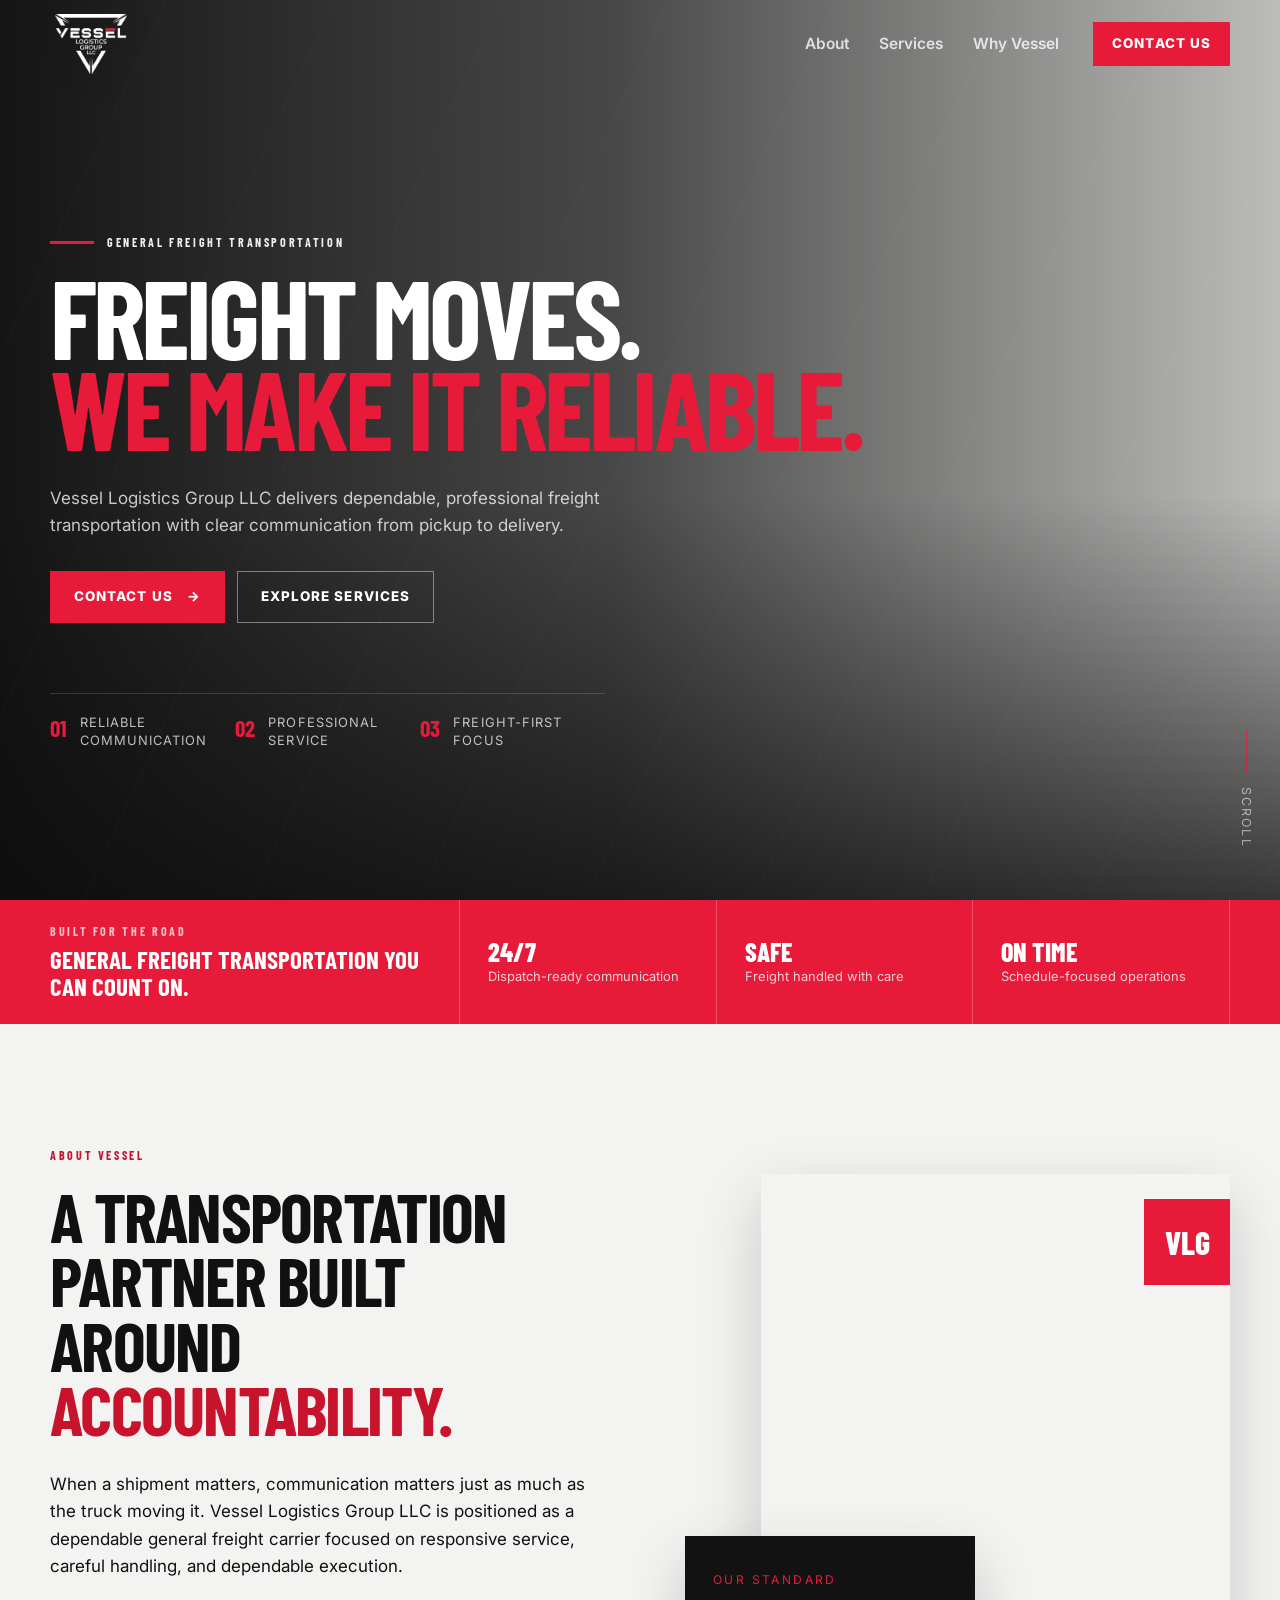
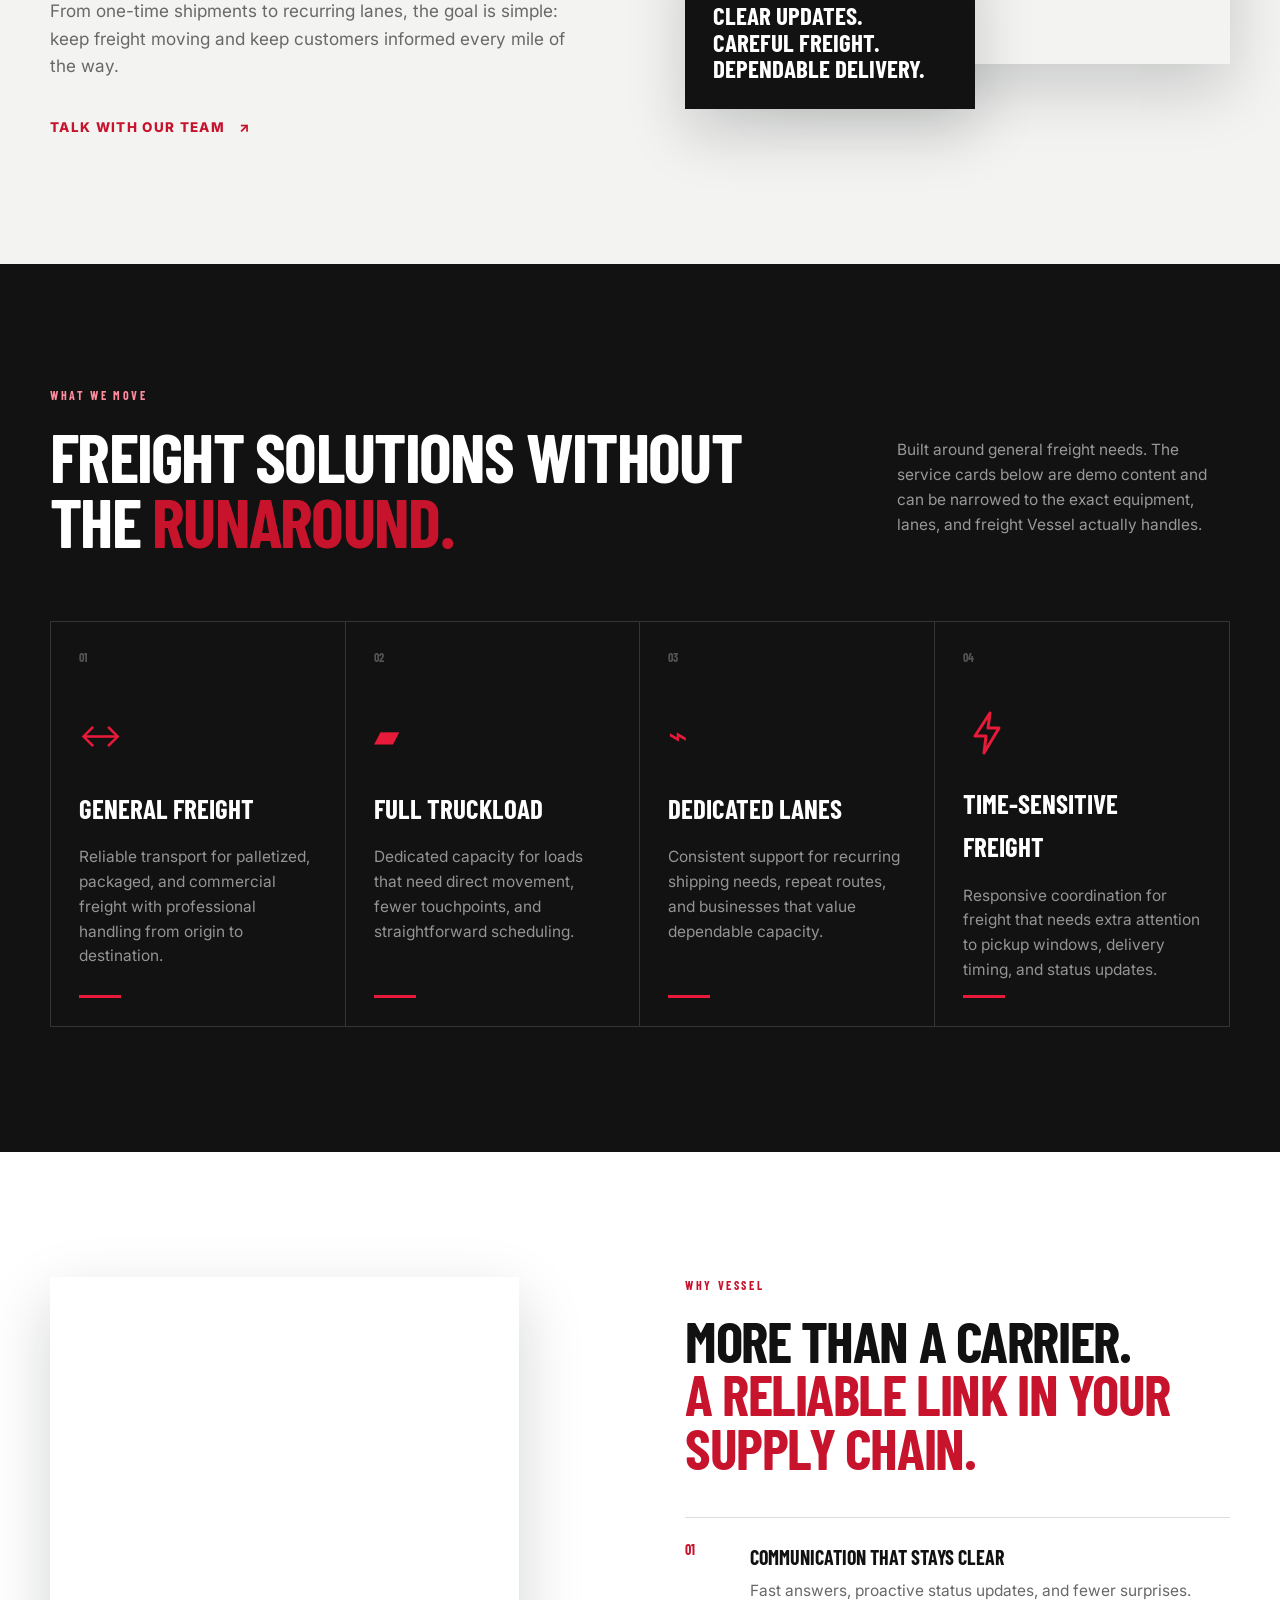
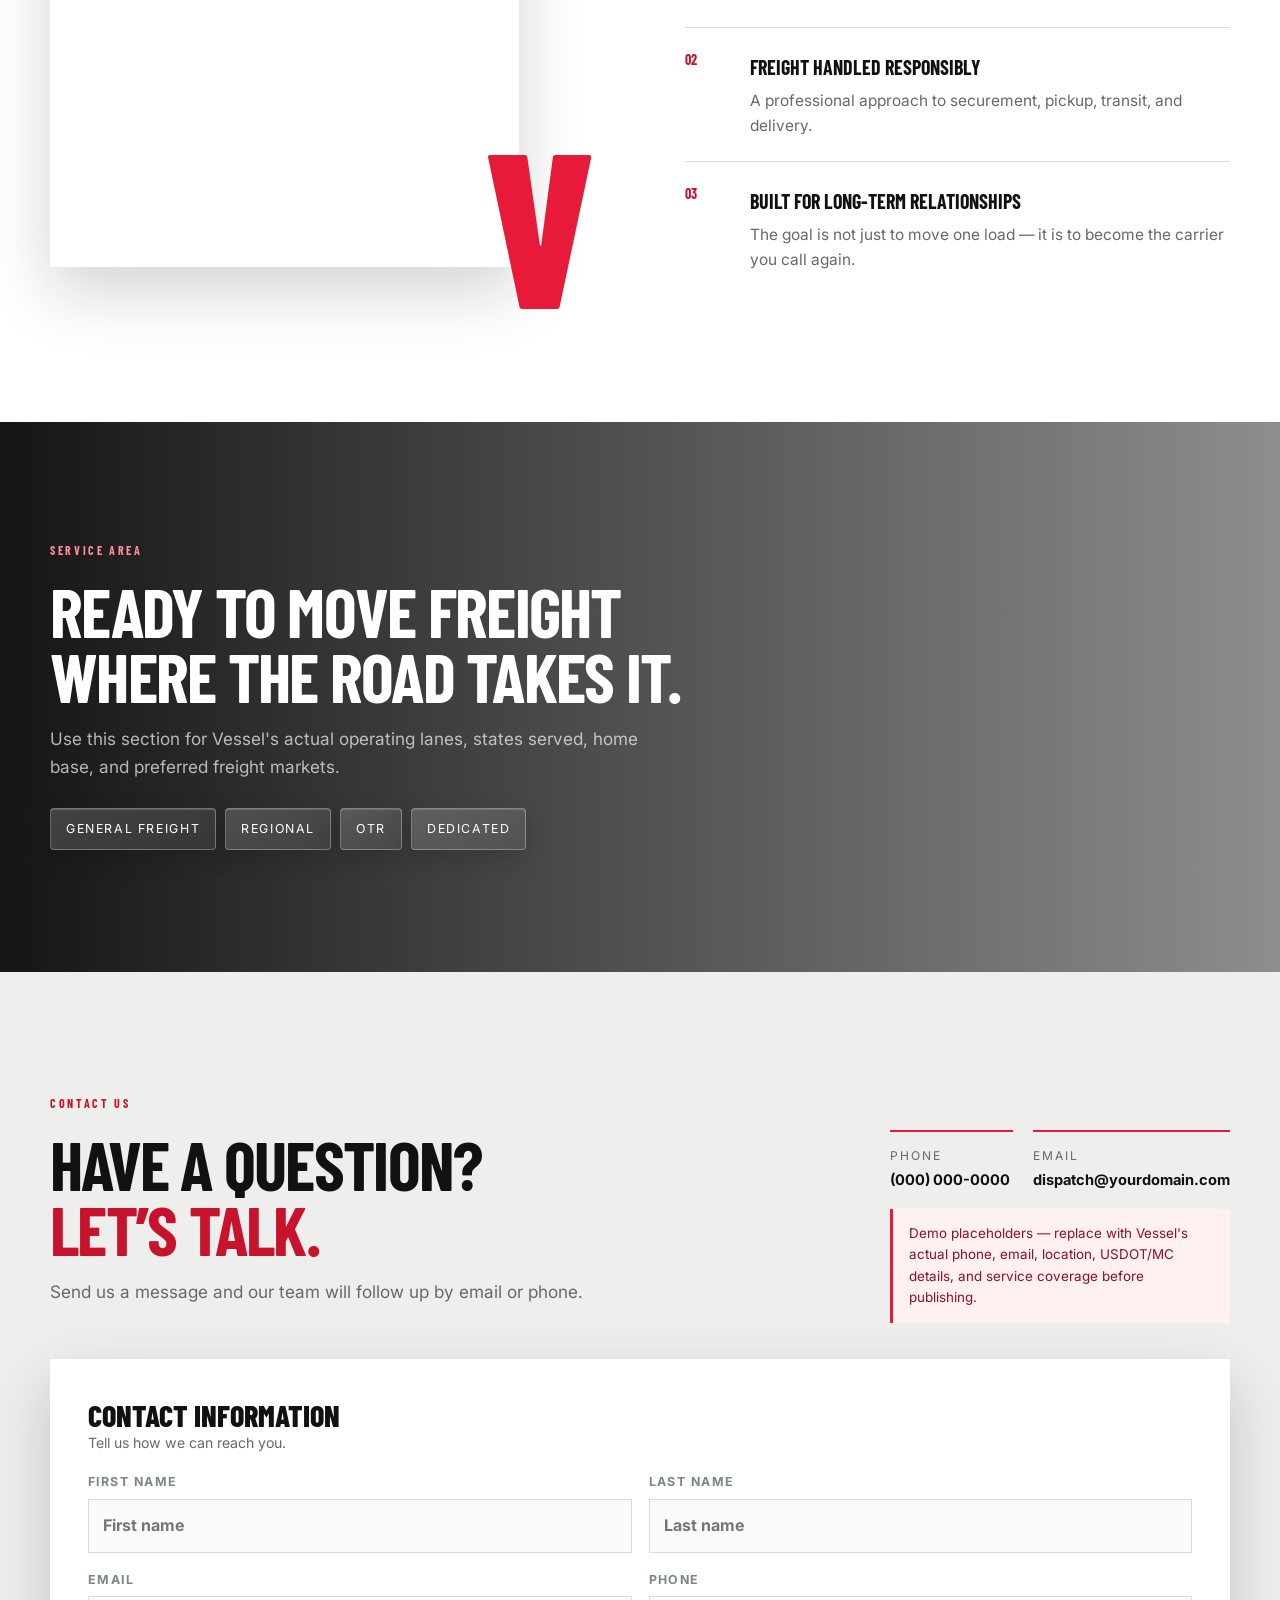
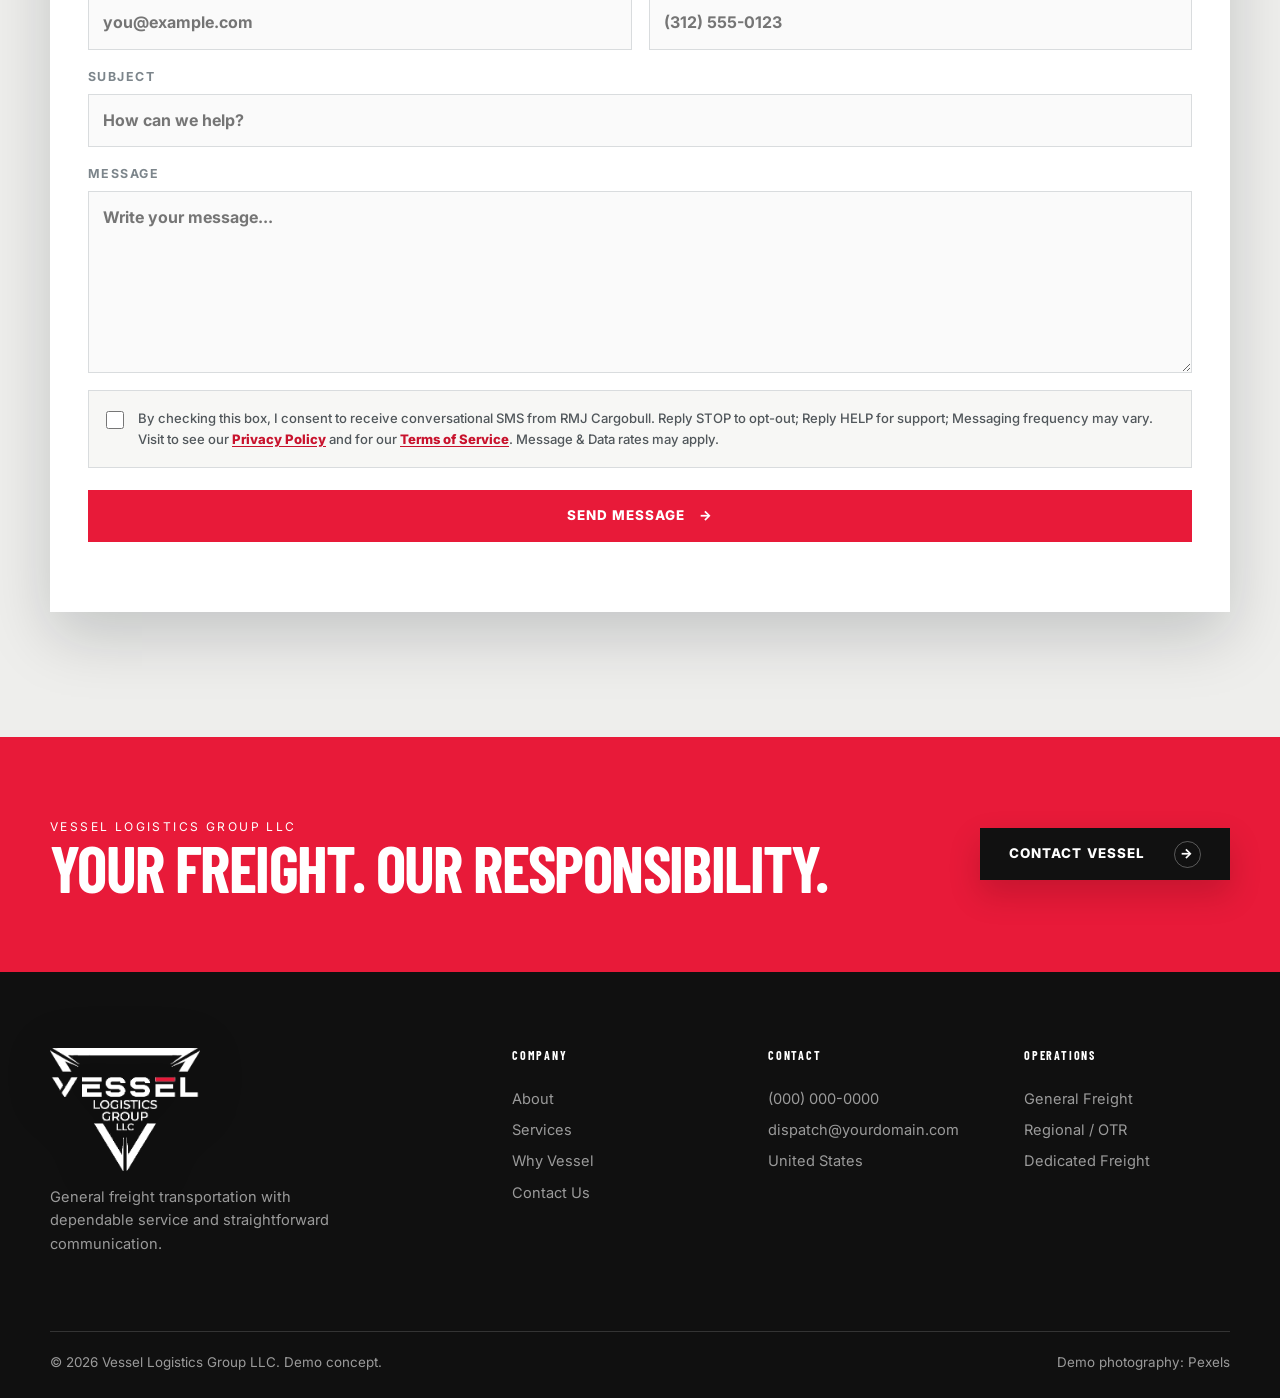
<file: index.html>
<!DOCTYPE html>
<html lang="en">
<head>
  <meta charset="UTF-8" />
  <meta name="viewport" content="width=device-width, initial-scale=1.0" />
  <meta name="description" content="Vessel Logistics Group LLC — dependable general freight transportation." />
  <title>Vessel Logistics Group LLC | General Freight</title>
  <link rel="preconnect" href="https://fonts.googleapis.com">
  <link rel="preconnect" href="https://fonts.gstatic.com" crossorigin>
  <link href="https://fonts.googleapis.com/css2?family=Barlow+Condensed:wght@500;600;700;800&family=Inter:wght@400;500;600;700&display=swap" rel="stylesheet">
  <link rel="stylesheet" href="styles.css" />
</head>
<body>
  <header class="site-header" id="top">
    <div class="nav-wrap container">
      <a class="brand" href="#top" aria-label="Vessel Logistics Group home">
        <img class="brand-logo" src="logo-vessel-light.png" alt="Vessel Logistics Group LLC">
      </a>
      <button class="menu-toggle" aria-label="Toggle navigation" aria-expanded="false">
        <span></span><span></span><span></span>
      </button>
      <nav class="nav-links" aria-label="Primary navigation">
        <a href="#about">About</a>
        <a href="#services">Services</a>
        <a href="#why-us">Why Vessel</a>
      </nav>
      <a class="btn btn-small nav-cta" href="#contact">Contact Us</a>
    </div>
  </header>

  <main>
    <section class="hero">
      <div class="hero-media" aria-hidden="true"></div>
      <div class="hero-overlay" aria-hidden="true"></div>
      <div class="hero-lines" aria-hidden="true"></div>
      <div class="container hero-content">
        <div class="eyebrow"><span></span> GENERAL FREIGHT TRANSPORTATION</div>
        <h1>Freight moves.<br><em>We make it reliable.</em></h1>
        <p>
          Vessel Logistics Group LLC delivers dependable, professional freight transportation with clear communication from pickup to delivery.
        </p>
        <div class="hero-actions">
          <a class="btn" href="#contact">Contact Us <span>→</span></a>
          <a class="btn btn-ghost" href="#services">Explore Services</a>
        </div>
        <div class="hero-meta">
          <div><strong>01</strong><span>Reliable<br>Communication</span></div>
          <div><strong>02</strong><span>Professional<br>Service</span></div>
          <div><strong>03</strong><span>Freight-First<br>Focus</span></div>
        </div>
      </div>
      <a class="scroll-cue" href="#about" aria-label="Scroll to about section"><span></span>SCROLL</a>
    </section>

    <section class="trust-strip">
      <div class="container trust-grid">
        <div class="trust-copy">
          <span class="mini-label">BUILT FOR THE ROAD</span>
          <strong>General freight transportation you can count on.</strong>
        </div>
        <div class="trust-item"><b>24/7</b><span>Dispatch-ready communication</span></div>
        <div class="trust-item"><b>SAFE</b><span>Freight handled with care</span></div>
        <div class="trust-item"><b>ON TIME</b><span>Schedule-focused operations</span></div>
      </div>
    </section>

    <section class="section about" id="about">
      <div class="container two-col">
        <div class="section-copy reveal">
          <div class="section-kicker">ABOUT VESSEL</div>
          <h2>A transportation partner built around <span>accountability.</span></h2>
          <p class="lead">
            When a shipment matters, communication matters just as much as the truck moving it. Vessel Logistics Group LLC is positioned as a dependable general freight carrier focused on responsive service, careful handling, and dependable execution.
          </p>
          <p>
            From one-time shipments to recurring lanes, the goal is simple: keep freight moving and keep customers informed every mile of the way.
          </p>
          <a class="text-link" href="#contact">Talk with our team <span>↗</span></a>
        </div>
        <div class="about-visual reveal">
          <div class="image-frame loading-dock"></div>
          <div class="visual-card">
            <span>OUR STANDARD</span>
            <strong>Clear updates.<br>Careful freight.<br>Dependable delivery.</strong>
          </div>
          <div class="corner-mark">VLG</div>
        </div>
      </div>
    </section>

    <section class="section services" id="services">
      <div class="container">
        <div class="section-head reveal">
          <div>
            <div class="section-kicker light">WHAT WE MOVE</div>
            <h2>Freight solutions without the <span>runaround.</span></h2>
          </div>
          <p>Built around general freight needs. The service cards below are demo content and can be narrowed to the exact equipment, lanes, and freight Vessel actually handles.</p>
        </div>

        <div class="services-grid">
          <article class="service-card reveal">
            <div class="service-no">01</div>
            <div class="service-icon">↔</div>
            <h3>General Freight</h3>
            <p>Reliable transport for palletized, packaged, and commercial freight with professional handling from origin to destination.</p>
            <span class="card-line"></span>
          </article>
          <article class="service-card reveal">
            <div class="service-no">02</div>
            <div class="service-icon">▰</div>
            <h3>Full Truckload</h3>
            <p>Dedicated capacity for loads that need direct movement, fewer touchpoints, and straightforward scheduling.</p>
            <span class="card-line"></span>
          </article>
          <article class="service-card reveal">
            <div class="service-no">03</div>
            <div class="service-icon">⌁</div>
            <h3>Dedicated Lanes</h3>
            <p>Consistent support for recurring shipping needs, repeat routes, and businesses that value dependable capacity.</p>
            <span class="card-line"></span>
          </article>
          <article class="service-card reveal">
            <div class="service-no">04</div>
            <div class="service-icon" aria-hidden="true">
              <svg viewBox="0 0 48 48" role="img">
                <path d="M27 4 12 27h11l-2 17 15-25H25l2-15Z" />
              </svg>
            </div>
            <h3>Time-Sensitive Freight</h3>
            <p>Responsive coordination for freight that needs extra attention to pickup windows, delivery timing, and status updates.</p>
            <span class="card-line"></span>
          </article>
        </div>
      </div>
    </section>

    <section class="section why-us" id="why-us">
      <div class="container why-grid">
        <div class="why-image reveal">
          <div class="road-photo"></div>
          <div class="big-number">V</div>
        </div>
        <div class="why-content reveal">
          <div class="section-kicker">WHY VESSEL</div>
          <h2>More than a carrier.<br><span>A reliable link in your supply chain.</span></h2>
          <div class="feature-list">
            <div class="feature">
              <div class="feature-num">01</div>
              <div><h3>Communication that stays clear</h3><p>Fast answers, proactive status updates, and fewer surprises.</p></div>
            </div>
            <div class="feature">
              <div class="feature-num">02</div>
              <div><h3>Freight handled responsibly</h3><p>A professional approach to securement, pickup, transit, and delivery.</p></div>
            </div>
            <div class="feature">
              <div class="feature-num">03</div>
              <div><h3>Built for long-term relationships</h3><p>The goal is not just to move one load — it is to become the carrier you call again.</p></div>
            </div>
          </div>
        </div>
      </div>
    </section>

    <section class="coverage">
      <div class="coverage-bg"></div>
      <div class="container coverage-content reveal">
        <div class="section-kicker light">SERVICE AREA</div>
        <h2>Ready to move freight<br>where the road takes it.</h2>
        <p>Use this section for Vessel's actual operating lanes, states served, home base, and preferred freight markets.</p>
        <div class="coverage-tags">
          <span>GENERAL FREIGHT</span><span>REGIONAL</span><span>OTR</span><span>DEDICATED</span>
        </div>
      </div>
    </section>

    <section class="section quote" id="contact">
      <div class="container quote-grid">
        <div class="quote-copy reveal">
          <div class="quote-heading">
            <div class="section-kicker">CONTACT US</div>
            <h2>Have a question?<br><span>Let’s talk.</span></h2>
            <p>Send us a message and our team will follow up by email or phone.</p>
          </div>
          <div class="quote-side">
            <div class="contact-mini">
              <div><small>PHONE</small><strong>(000) 000-0000</strong></div>
              <div><small>EMAIL</small><strong>dispatch@yourdomain.com</strong></div>
            </div>
            <div class="demo-note">Demo placeholders — replace with Vessel's actual phone, email, location, USDOT/MC details, and service coverage before publishing.</div>
          </div>
        </div>

        <form class="quote-form contact-form reveal" id="demo-form">
          <div class="form-heading form-heading-plain"><div><strong>Contact information</strong><small>Tell us how we can reach you.</small></div></div>
          <div class="field-row">
            <label>FIRST NAME<input type="text" name="first_name" placeholder="First name" maxlength="59" autocomplete="given-name" required></label>
            <label>LAST NAME<input type="text" name="last_name" placeholder="Last name" maxlength="59" autocomplete="family-name" required></label>
          </div>
          <div class="field-row">
            <label>EMAIL<input type="email" name="email" placeholder="you@example.com" maxlength="254" autocomplete="email" required></label>
            <label>PHONE<input type="tel" name="phone" placeholder="(312) 555-0123" maxlength="14" autocomplete="tel-national" inputmode="tel" required></label>
          </div>
          <label>SUBJECT<input type="text" name="subject" placeholder="How can we help?" maxlength="120" required></label>
          <label>MESSAGE<textarea name="message" rows="6" maxlength="4000" placeholder="Write your message..." required></textarea></label>
          <label class="consent-field">
            <input type="checkbox" name="sms_consent" value="yes" required>
            <span>By checking this box, I consent to receive conversational SMS from RMJ Cargobull. Reply STOP to opt-out; Reply HELP for support; Messaging frequency may vary. Visit to see our <a href="https://rmjcargobull.com/privacy-policy/" target="_blank" rel="noopener noreferrer">Privacy Policy</a> and for our <a href="https://rmjcargobull.com/privacy-policy/" target="_blank" rel="noopener noreferrer">Terms of Service</a>. Message &amp; Data rates may apply.</span>
          </label>
          <input type="text" name="fax_number" tabindex="-1" autocomplete="off" hidden aria-hidden="true">
          <button class="btn submit-btn" type="submit">Send Message <span>→</span></button>
          <p class="form-status" role="status"></p>
        </form>
      </div>
    </section>

    <section class="cta-band" id="contact-cta">
      <div class="container cta-inner">
        <div><span>VESSEL LOGISTICS GROUP LLC</span><h2>Your freight. Our responsibility.</h2></div>
        <a class="btn btn-white" href="#contact">Contact Vessel <span>→</span></a>
      </div>
    </section>
  </main>

  <footer class="footer">
    <div class="container footer-grid">
      <div class="footer-brand">
        <img class="footer-logo" src="logo-vessel-light.png" alt="Vessel Logistics Group LLC">
        <p>General freight transportation with dependable service and straightforward communication.</p>
      </div>
      <div>
        <h4>COMPANY</h4>
        <a href="#about">About</a><a href="#services">Services</a><a href="#why-us">Why Vessel</a><a href="#contact">Contact Us</a>
      </div>
      <div>
        <h4>CONTACT</h4>
        <span>(000) 000-0000</span><span>dispatch@yourdomain.com</span><span>United States</span>
      </div>
      <div>
        <h4>OPERATIONS</h4>
        <span>General Freight</span><span>Regional / OTR</span><span>Dedicated Freight</span>
      </div>
    </div>
    <div class="container footer-bottom">
      <span>© <span id="year"></span> Vessel Logistics Group LLC. Demo concept.</span>
      <span>Demo photography: Pexels</span>
    </div>
  </footer>

  <script src="script.js"></script>
</body>
</html>
</file>
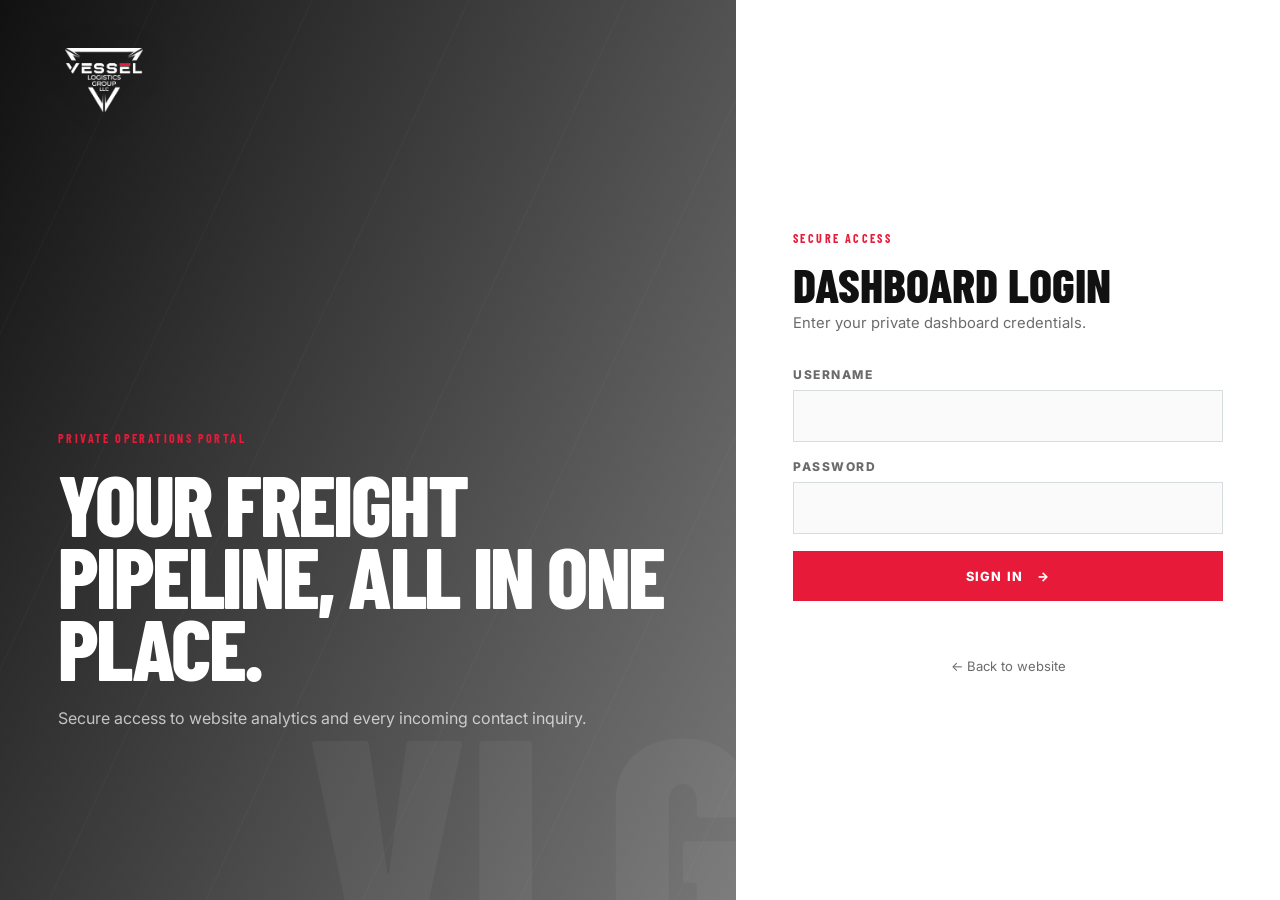
<file: dashboard.html>
<!DOCTYPE html>
<html lang="en">
<head>
  <meta charset="UTF-8">
  <meta name="viewport" content="width=device-width, initial-scale=1.0">
  <meta name="robots" content="noindex, nofollow">
  <meta name="description" content="Private Vessel Logistics analytics and contact inquiry dashboard.">
  <title>Vessel Logistics | Private Dashboard</title>
  <link rel="preconnect" href="https://fonts.googleapis.com">
  <link rel="preconnect" href="https://fonts.gstatic.com" crossorigin>
  <link href="https://fonts.googleapis.com/css2?family=Barlow+Condensed:wght@500;600;700;800&family=Inter:wght@400;500;600;700&display=swap" rel="stylesheet">
  <link rel="stylesheet" href="/dashboard.css">
</head>
<body id="top">
  <section class="login-shell" id="login-view">
    <div class="login-visual">
      <a class="brand" href="/" aria-label="Vessel Logistics home">
        <img class="brand-logo" src="logo-vessel-light.png" alt="Vessel Logistics Group LLC">
      </a>
      <div class="login-message">
        <span class="eyebrow">PRIVATE OPERATIONS PORTAL</span>
        <h1>Your freight pipeline, all in one place.</h1>
        <p>Secure access to website analytics and every incoming contact inquiry.</p>
      </div>
      <span class="watermark">VLG</span>
    </div>

    <div class="login-panel">
      <form class="login-card" id="login-form">
        <div class="mobile-brand">
          <img class="brand-logo" src="logo-vessel.png" alt="Vessel Logistics Group LLC">
        </div>
        <span class="section-label">SECURE ACCESS</span>
        <h2>Dashboard login</h2>
        <p>Enter your private dashboard credentials.</p>
        <label>USERNAME<input type="text" name="username" autocomplete="username" required></label>
        <label>PASSWORD<input type="password" name="password" autocomplete="current-password" required></label>
        <button class="primary-btn full" type="submit">Sign in <span>→</span></button>
        <p class="login-error" id="login-error" role="alert"></p>
        <a class="back-link" href="/">← Back to website</a>
      </form>
    </div>
  </section>

  <div class="app-shell" id="app-view" hidden>
    <header class="dash-header">
      <a class="brand" href="/">
        <img class="brand-logo" src="logo-vessel-light.png" alt="Vessel Logistics Group LLC">
      </a>
      <div class="header-actions">
        <span class="live-label"><i></i> LIVE DATA</span>
        <span class="user-email" id="user-email"></span>
        <button class="logout-btn" id="logout-btn" type="button">Log out</button>
      </div>
    </header>

    <main class="dashboard">
      <aside class="registration-alert" id="registration-alert" role="alert" hidden>
        <div><span>REGISTRATION EXPIRED</span><strong id="registration-alert-text"></strong></div>
        <button id="registration-alert-close" type="button" aria-label="Dismiss registration warning">×</button>
      </aside>
      <section class="intro">
        <div>
          <span class="section-label">VESSEL OPERATIONS</span>
          <h1>Dashboard</h1>
          <p>Website analytics and incoming contact inquiries.</p>
        </div>
        <div class="intro-actions">
          <button class="secondary-btn" id="fleet-btn" type="button">Manage fleet</button>
          <button class="primary-btn compact" id="refresh-btn" type="button">Refresh <span>↻</span></button>
        </div>
      </section>

      <section class="stats-grid" aria-label="Dashboard summary">
        <article class="stat-card accent">
          <span>VISITORS · 30 DAYS</span>
          <strong id="stat-visitors">0</strong>
          <small>Unique homepage visitors</small>
        </article>
        <article class="stat-card">
          <span>AVERAGE TIME</span>
          <strong id="stat-time">0s</strong>
          <small>Average homepage session</small>
        </article>
        <article class="stat-card">
          <span>CONTACT INQUIRIES</span>
          <strong id="stat-quotes">0</strong>
          <small>All submitted messages</small>
        </article>
        <article class="stat-card">
          <span>NEW REQUESTS</span>
          <strong id="stat-new">0</strong>
          <small>Waiting for contact</small>
        </article>
      </section>

      <section class="analytics-grid">
        <article class="panel chart-panel">
          <div class="panel-head">
            <div><span class="section-label">LAST 30 DAYS</span><h2>Homepage visitors</h2></div>
            <span id="visitors-total">0 unique</span>
          </div>
          <div class="chart" id="visitors-chart" aria-label="Unique homepage visitors over the last 30 days"></div>
        </article>
        <article class="panel chart-panel">
          <div class="panel-head">
            <div><span class="section-label">ENGAGEMENT</span><h2>Average time on page</h2></div>
            <span id="time-average">0 seconds</span>
          </div>
          <div class="chart" id="time-chart" aria-label="Average homepage session duration over the last 30 days"></div>
        </article>
      </section>

      <section class="panel requests-panel">
        <div class="requests-head">
          <div>
            <span class="section-label">CONTACT FORM</span>
            <h2>Submitted inquiries</h2>
            <p>Click any row to view the complete request.</p>
          </div>
          <label class="search-box">
            <span>⌕</span>
            <input id="search-input" type="search" placeholder="Search inquiries...">
          </label>
        </div>

        <div class="request-columns" aria-hidden="true">
          <span>NAME</span><span>SUBJECT</span><span>CONTACT</span><span></span>
        </div>
        <div class="request-list" id="request-list"></div>
        <div class="empty-state" id="empty-state" hidden>
          <strong>No contact inquiries found</strong>
          <span>New submissions will appear here automatically.</span>
        </div>
        <div class="requests-footer"><span id="request-count">0 inquiries</span><span>Newest first</span></div>
      </section>
    </main>
  </div>


  <div class="modal-backdrop" id="fleet-modal" hidden>
    <section class="quote-modal fleet-modal" role="dialog" aria-modal="true" aria-labelledby="fleet-modal-title">
      <header class="quote-modal-head">
        <div><span class="section-label">OPERATIONS</span><h2 id="fleet-modal-title">Fleet</h2><p>Add, update, disable, archive, or restore trucks.</p></div>
        <button class="modal-close" id="fleet-modal-close" type="button" aria-label="Close fleet">×</button>
      </header>
      <div class="fleet-layout">
        <form class="fleet-form" id="fleet-form">
          <div class="fleet-form-head"><div><span class="section-label" id="fleet-form-label">NEW TRUCK</span><h3 id="fleet-form-title">Add a truck</h3></div><button class="text-btn" id="fleet-form-reset" type="button">Clear</button></div>
          <input name="id" type="hidden">
          <div class="form-grid two">
            <label>TRUCK NAME<input name="name" required maxlength="120"></label>
            <label>TYPE<input name="truck_type" required maxlength="100" placeholder="e.g. 53 ft Dry Van"></label>
            <label>UNIT ID<input name="unit_number" required maxlength="40"></label>
            <label>PLATE NUMBER<input name="plate_number" required maxlength="20"></label>
            <label>REGISTRATION STATE<input name="registration_state" required maxlength="2" pattern="[A-Za-z]{2}" placeholder="IL"></label>
            <label>REGISTRATION EXPIRES<input name="registration_expires_on" type="date" required></label>
            <label>STATUS<select name="status" required><option value="available">Available</option><option value="assigned">Assigned</option><option value="maintenance">Maintenance</option><option value="inactive">Inactive</option><option value="archived">Archived</option></select></label>
            <label>MAX PAYLOAD (LB)<input name="max_payload_lb" type="number" min="1" step="0.01" required></label>
            <label>CARGO LENGTH (IN)<input name="cargo_length_in" type="number" min="1" step="0.01" required></label>
            <label>CARGO WIDTH (IN)<input name="cargo_width_in" type="number" min="1" step="0.01" required></label>
            <label>CARGO HEIGHT (IN)<input name="cargo_height_in" type="number" min="1" step="0.01" required></label>
            <label class="span-two">NOTES<textarea name="notes" rows="3" maxlength="2000"></textarea></label>
          </div>
          <button class="primary-btn full" id="fleet-save" type="submit">Save truck</button>
        </form>
        <div class="fleet-list-wrap">
          <div class="fleet-summary"><strong id="fleet-count">0 trucks</strong><span>Expired registrations are excluded from quote matching.</span></div>
          <div class="fleet-list" id="fleet-list"></div>
        </div>
      </div>
    </section>
  </div>

  <div class="toast" id="toast" role="status" aria-live="polite"></div>
  <script type="module" src="/dashboard.js"></script>
</body>
</html>
</file>
<file: styles.css>
:root {
  --ink: #111111;
  --navy: #121212;
  --paper: #f3f3f1;
  --white: #fff;
  --muted: #686868;
  --lime: #e81a39;
  --lime-hover: #c8132d;
  --lime-text: #c8132d;
  --line: rgba(255,255,255,.15);
  --shadow: 0 24px 60px rgba(5,15,22,.18);
}
* { box-sizing: border-box; }
html { scroll-behavior: smooth; }
body { margin: 0; color: var(--ink); background: var(--paper); font-family: Inter, Arial, sans-serif; line-height: 1.6; overflow-x: hidden; }
body.menu-open { overflow: hidden; }
a { color: inherit; text-decoration: none; }
img { max-width: 100%; display: block; }
button, input, textarea { font: inherit; }
.container { width: min(1180px, calc(100% - 48px)); margin-inline: auto; }
.site-header { position: fixed; inset: 0 0 auto; z-index: 50; border-bottom: 1px solid transparent; transition: .3s ease; }
.site-header.scrolled { background: rgba(17,17,17,.95); backdrop-filter: blur(14px); border-color: rgba(255,255,255,.12); }
.nav-wrap { min-height: 88px; display: flex; align-items: center; gap: 34px; }
.brand { min-height: 64px; display: flex; align-items: center; align-self: center; margin-right: auto; }
.brand-logo { width: 82px; height: 60px; object-fit: contain; object-position: center; filter: drop-shadow(0 5px 14px rgba(0,0,0,.22)); }
.nav-links { display: flex; gap: 30px; color: #fff; font-size: 13px; font-weight: 600; }
.nav-links a { opacity: .78; transition: .2s; }
.nav-links a:hover { opacity: 1; color: var(--lime); }
.btn { min-height: 52px; padding: 0 23px; display: inline-flex; align-items: center; justify-content: center; gap: 14px; border: 1px solid var(--lime); background: var(--lime); color: #fff; font-size: 12px; font-weight: 800; letter-spacing: .08em; text-transform: uppercase; cursor: pointer; transition: transform .2s, background .2s, color .2s; }
.btn:hover { transform: translateY(-2px); background: var(--lime-hover); }
.btn-small { min-height: 44px; padding-inline: 18px; }
.btn-ghost { background: transparent; border-color: rgba(255,255,255,.42); color: #fff; }
.btn-ghost:hover { background: #fff; color: var(--ink); }
.btn-white { background: #fff; border-color: #fff; color: var(--ink); }
.cta-band .btn-white { min-width: 250px; padding-inline: 28px; justify-content: space-between; color: #fff; background: #111; border-color: #111; box-shadow: 0 14px 32px rgba(62,0,10,.2); }
.cta-band .btn-white > span { width: 27px; height: 27px; display: grid; place-items: center; border: 1px solid rgba(255,255,255,.3); border-radius: 50%; transition: transform .2s ease; }
.cta-band .btn-white:hover { color: #111; background: #fff; border-color: #fff; box-shadow: 0 18px 38px rgba(62,0,10,.26); }
.cta-band .btn-white:hover > span { color: #fff; background: var(--lime); border-color: var(--lime); transform: translateX(3px); }
.menu-toggle { display: none; background: none; border: 0; padding: 8px; }
.menu-toggle span { display: block; width: 25px; height: 2px; background: #fff; margin: 5px; transition: .2s; }

.hero { min-height: 810px; height: 100vh; color: #fff; position: relative; display: flex; align-items: center; isolation: isolate; }
.hero-media, .hero-overlay, .hero-lines { position: absolute; inset: 0; }
.hero-media { z-index: -3; background: url("https://images.pexels.com/photos/93398/pexels-photo-93398.jpeg?auto=compress&cs=tinysrgb&w=2000") center 54%/cover no-repeat; }
.hero-overlay { z-index: -2; background: linear-gradient(90deg, rgba(12,12,12,.96) 0%, rgba(12,12,12,.74) 48%, rgba(12,12,12,.24) 100%), linear-gradient(0deg, rgba(12,12,12,.76), transparent 45%); }
.hero-lines { z-index: -1; opacity: .18; background: repeating-linear-gradient(115deg, transparent 0 150px, rgba(255,255,255,.13) 151px, transparent 152px); }
.hero-content { padding-top: 85px; }
.eyebrow, .section-kicker, .mini-label { font: 700 12px/1 "Barlow Condensed"; letter-spacing: .22em; }
.eyebrow { display: flex; align-items: center; gap: 13px; color: #efefef; }
.eyebrow span { width: 44px; height: 3px; background: var(--lime); }
.hero h1, h2, h3 { font-family: "Barlow Condensed", Arial, sans-serif; margin: 0; }
.hero h1 { max-width: 870px; margin-top: 22px; font-size: clamp(68px, 8.7vw, 126px); line-height: .82; text-transform: uppercase; letter-spacing: -.035em; }
.hero h1 em { color: var(--lime); font-style: normal; }
.hero-content > p { width: min(620px, 90%); margin: 32px 0; color: rgba(255,255,255,.76); font-size: 17px; }
.hero-actions { display: flex; gap: 12px; }
.hero-meta { margin-top: 70px; display: flex; gap: 0; width: fit-content; border-top: 1px solid var(--line); }
.hero-meta div { min-width: 185px; padding: 20px 28px 0 0; display: flex; gap: 13px; }
.hero-meta strong { color: var(--lime); font: 700 23px "Barlow Condensed"; }
.hero-meta span { font-size: 11px; line-height: 1.35; letter-spacing: .08em; text-transform: uppercase; color: rgba(255,255,255,.72); }
.scroll-cue { position: absolute; right: 34px; bottom: 42px; display: flex; align-items: center; gap: 13px; color: rgba(255,255,255,.55); font-size: 9px; letter-spacing: .18em; transform: rotate(90deg); transform-origin: right center; }
.scroll-cue span { width: 44px; height: 1px; background: var(--lime); }

.trust-strip { color: #fff; background: var(--lime); }
.trust-grid { min-height: 124px; display: grid; grid-template-columns: 1.6fr repeat(3, 1fr); align-items: stretch; }
.trust-grid > div { padding: 25px 28px; display: flex; flex-direction: column; justify-content: center; border-right: 1px solid rgba(255,255,255,.24); }
.trust-copy { padding-left: 0 !important; }
.trust-copy strong { font: 700 25px "Barlow Condensed"; max-width: 370px; line-height: 1.05; text-transform: uppercase; }
.mini-label { opacity: .72; margin-bottom: 9px; }
.trust-item b { font: 800 26px "Barlow Condensed"; }
.trust-item span { font-size: 11px; opacity: .78; }

.section { padding: 125px 0; }
.two-col, .why-grid { display: grid; grid-template-columns: 1fr 1fr; gap: 90px; align-items: center; }
.quote-grid { display: grid; grid-template-columns: 1fr; gap: 36px; align-items: start; }
.section-kicker { color: var(--lime-text); margin-bottom: 23px; }
.section-kicker.light { color: #ff8b9c; }
.section h2, .coverage h2, .cta-band h2 { font-size: clamp(45px, 5.4vw, 76px); line-height: .93; text-transform: uppercase; letter-spacing: -.025em; }
.section h2 span, .coverage h2 span { color: var(--lime-text); }
.section-copy p { color: var(--muted); max-width: 620px; }
.section-copy .lead { color: var(--ink); font-size: 17px; margin-top: 30px; }
.text-link { display: inline-flex; gap: 14px; color: var(--lime-text); margin-top: 20px; font-size: 12px; font-weight: 800; text-transform: uppercase; letter-spacing: .1em; }
.about-visual { position: relative; min-height: 540px; }
.image-frame, .road-photo { width: 86%; height: 490px; background-size: cover; background-position: center; box-shadow: var(--shadow); }
.loading-dock { margin-left: auto; background-image: url("https://images.pexels.com/photos/1267338/pexels-photo-1267338.jpeg?auto=compress&cs=tinysrgb&w=1400"); }
.visual-card { position: absolute; left: 0; bottom: 5px; width: 290px; padding: 28px; color: #fff; background: var(--navy); box-shadow: var(--shadow); }
.visual-card span { font-size: 10px; letter-spacing: .2em; color: var(--lime); }
.visual-card strong { display: block; margin-top: 11px; font: 700 25px/1.05 "Barlow Condensed"; text-transform: uppercase; }
.corner-mark { position: absolute; right: 0; top: 25px; width: 86px; height: 86px; display: grid; place-items: center; color: #fff; background: var(--lime); font: 800 32px "Barlow Condensed"; }

.services { color: #fff; background: var(--navy); }
.section-head { display: grid; grid-template-columns: 1.4fr .6fr; gap: 70px; align-items: end; }
.section-head > p { color: rgba(255,255,255,.57); font-size: 14px; }
.services-grid { display: grid; grid-template-columns: repeat(4, 1fr); margin-top: 68px; border: 1px solid var(--line); }
.service-card { min-height: 360px; padding: 28px; position: relative; border-right: 1px solid var(--line); transition: .3s; }
.service-card:last-child { border: 0; }
.service-card:hover { background: rgba(255,255,255,.055); transform: translateY(-5px); }
.service-no { color: rgba(255,255,255,.28); font: 700 12px "Barlow Condensed"; }
.service-icon { margin: 45px 0 25px; color: var(--lime); font-size: 33px; }
.service-icon svg { width: 48px; height: 48px; display: block; fill: none; stroke: currentColor; stroke-width: 3; stroke-linejoin: round; }
.service-card h3 { font-size: 27px; text-transform: uppercase; }
.service-card p { color: rgba(255,255,255,.55); font-size: 13px; }
.card-line { position: absolute; left: 28px; bottom: 28px; width: 42px; height: 3px; background: var(--lime); }

.why-us { background: #fff; }
.why-image { min-height: 620px; position: relative; }
.road-photo { width: 86%; height: 590px; background-image: url("https://images.pexels.com/photos/2199293/pexels-photo-2199293.jpeg?auto=compress&cs=tinysrgb&w=1400"); }
.big-number { position: absolute; right: 0; bottom: -12px; color: var(--lime); font: 800 220px/.8 "Barlow Condensed"; }
.why-content h2 { font-size: clamp(43px, 4.5vw, 66px); }
.feature-list { margin-top: 43px; }
.feature { display: grid; grid-template-columns: 45px 1fr; gap: 20px; padding: 23px 0; border-top: 1px solid #d9dde0; }
.feature-num { color: var(--lime-text); font: 700 14px "Barlow Condensed"; }
.feature h3 { font-size: 20px; text-transform: uppercase; }
.feature p { margin: 6px 0 0; color: var(--muted); font-size: 13px; }

.coverage { min-height: 550px; position: relative; display: flex; align-items: center; color: #fff; isolation: isolate; }
.coverage-bg { position: absolute; inset: 0; z-index: -1; background: linear-gradient(90deg, rgba(12,12,12,.96), rgba(12,12,12,.44)), url("https://images.pexels.com/photos/119811/pexels-photo-119811.jpeg?auto=compress&cs=tinysrgb&w=2000") center/cover; }
.coverage-content p { max-width: 600px; color: rgba(255,255,255,.68); }
.coverage-tags { display: flex; flex-wrap: wrap; gap: 9px; margin-top: 28px; }
.coverage-tags span {
  padding: 10px 15px;
  border: 1px solid rgba(255,255,255,.28);
  border-radius: 4px;
  background: linear-gradient(135deg, rgba(255,255,255,.18), rgba(255,255,255,.07));
  box-shadow: inset 0 1px 0 rgba(255,255,255,.18), 0 8px 24px rgba(0,0,0,.16);
  -webkit-backdrop-filter: blur(12px) saturate(140%);
  backdrop-filter: blur(12px) saturate(140%);
  font-size: 10px;
  letter-spacing: .13em;
}

.quote { background: #eeeeec; }
.quote-copy { display: grid; grid-template-columns: minmax(0,1.4fr) minmax(300px,.6fr); gap: 48px; align-items: end; }
.quote-heading > p { max-width: 700px; color: var(--muted); }
.quote-side { display: grid; gap: 16px; }
.contact-mini { display: grid; grid-template-columns: 1fr 1fr; gap: 20px; }
.contact-mini div { display: grid; gap: 4px; padding-top: 14px; border-top: 2px solid var(--lime); }
.contact-mini small { font-size: 9px; letter-spacing: .16em; color: var(--muted); }
.contact-mini strong { font-size: 13px; }
.demo-note { margin-top: 0; padding: 14px 16px; color: #8f1023; background: #fff0f2; border-left: 3px solid var(--lime); font-size: 11px; }
.quote-form { padding: 38px; background: #fff; box-shadow: var(--shadow); }
.field-row { display: grid; grid-template-columns: 1fr 1fr; gap: 17px; }
.quote-form label { display: grid; gap: 7px; margin-bottom: 17px; color: #7c858b; font-size: 9px; font-weight: 700; letter-spacing: .12em; }
.quote-form .hp-field { position: absolute; left: -10000px; width: 1px; height: 1px; overflow: hidden; }
.quote-form input, .quote-form textarea, .quote-form select { width: 100%; border: 1px solid #d9dcde; border-radius: 0; padding: 13px 14px; color: var(--ink); background: #fafafa; outline: 0; resize: vertical; font: inherit; }
.quote-form input:focus, .quote-form textarea:focus, .quote-form select:focus { border-color: var(--lime); box-shadow: 0 0 0 3px rgba(232,26,57,.14); }
.quote-form input[readonly] { color: #8f1023; background: #fff0f2; font-weight: 800; }
.form-heading { margin: 3px 0 18px; padding-top: 7px; display: flex; align-items: center; gap: 12px; border-top: 1px solid var(--line); }
.form-heading:first-child { padding-top: 0; border-top: 0; }
.form-heading > span { width: 34px; height: 34px; display: grid; place-items: center; flex: 0 0 auto; color: #fff; background: var(--lime); font-weight: 900; }
.form-heading-plain { display: block; }
.form-heading div { display: grid; gap: 2px; }
.form-heading strong { font: 800 clamp(1.25rem,1vw + 1rem,1.75rem)/1 "Barlow Condensed"; text-transform: uppercase; }
.form-heading small { color: var(--muted); font-size: .82rem; }
.package-groups { display: grid; gap: 14px; }
.package-group { min-width: 0; margin: 0; padding: 17px; border: 1px solid #d9dcde; background: #fbfbf9; }
.package-group legend { width: 100%; padding: 0 0 9px; display: flex; align-items: center; justify-content: space-between; color: var(--ink); font-size: .75rem; font-weight: 900; letter-spacing: .1em; }
.remove-package-group, .add-package-btn { border: 0; cursor: pointer; font: inherit; font-weight: 800; text-transform: uppercase; }
.remove-package-group { color: #a33; background: transparent; font-size: .72rem; }
.remove-package-group:disabled { visibility: hidden; }
.add-package-btn { width: 100%; min-height: 44px; margin: 12px 0 18px; color: #8f1023; background: #fff0f2; font-size: .78rem; letter-spacing: .08em; }
.add-package-btn:hover { background: #ffdce2; }
.package-measurements { display: grid; grid-template-columns: repeat(4,1fr); gap: 12px; }
.shipment-totals { margin-bottom: 20px; padding: 17px; background: #fff0f2; border-left: 3px solid var(--lime); }
.submit-btn { width: 100%; border: 0; }
.consent-field { margin: 4px 0 22px !important; padding: 17px; display: grid !important; grid-template-columns: 20px 1fr; align-items: start; gap: 12px !important; color: #51575b !important; background: #f7f7f5; border: 1px solid #d9dcde; font-size: .76rem !important; font-weight: 500 !important; letter-spacing: 0 !important; line-height: 1.6; }
.consent-field input { width: 18px; height: 18px; margin: 3px 0 0; padding: 0; accent-color: var(--lime); }
.consent-field a { color: var(--lime-text); font-weight: 800; text-decoration: underline; text-underline-offset: 2px; }
.consent-field a:hover { color: var(--lime-hover); }
.form-status { min-height: 20px; margin: 12px 0 0; text-align: center; color: #14703b; font-size: 12px; }

.cta-band { color: #fff; background: var(--lime); }
.cta-inner { min-height: 235px; display: flex; align-items: center; justify-content: space-between; gap: 40px; }
.cta-inner > div > span { font-size: 10px; letter-spacing: .2em; }
.cta-band h2 { font-size: clamp(43px, 5vw, 70px); }

.footer { padding: 76px 0 25px; color: rgba(255,255,255,.58); background: #101010; }
.footer-grid { display: grid; grid-template-columns: 2fr repeat(3, 1fr); gap: 50px; }
.footer-logo { width: 150px; object-fit: contain; filter: drop-shadow(0 10px 24px rgba(0,0,0,.32)); }
.footer-brand p { max-width: 310px; font-size: 12px; }
.footer h4 { margin: 0 0 18px; color: #fff; font: 700 12px "Barlow Condensed"; letter-spacing: .15em; }
.footer-grid > div:not(:first-child) { display: flex; flex-direction: column; gap: 8px; font-size: 12px; }
.footer-grid a:hover { color: var(--lime); }
.footer-bottom { display: flex; justify-content: space-between; margin-top: 60px; padding-top: 20px; border-top: 1px solid var(--line); font-size: 10px; }
.reveal { opacity: 0; transform: translateY(24px); transition: opacity .7s ease, transform .7s ease; }
.reveal.visible { opacity: 1; transform: none; }

@media (max-width: 980px) {
  .nav-cta { display: none; }
  .services-grid { grid-template-columns: 1fr 1fr; }
  .service-card:nth-child(2) { border-right: 0; }
  .service-card:nth-child(-n+2) { border-bottom: 1px solid var(--line); }
  .two-col, .why-grid, .quote-grid { gap: 50px; }
  .trust-grid { grid-template-columns: 1.4fr repeat(3, 1fr); }
}
@media (max-width: 760px) {
  .container { width: min(100% - 30px, 1180px); }
  .nav-wrap { min-height: 76px; }
  .brand { min-height: 76px; }
  .brand-logo { width: 70px; height: 54px; }
  .menu-toggle { display: block; z-index: 2; }
  .nav-links { position: fixed; inset: 0; padding: 120px 32px; display: flex; flex-direction: column; gap: 24px; background: rgba(7,20,28,.98); transform: translateX(100%); transition: .3s; font-size: 25px; }
  .nav-links.open { transform: none; }
  .menu-toggle.active span:nth-child(1) { transform: translateY(7px) rotate(45deg); }
  .menu-toggle.active span:nth-child(2) { opacity: 0; }
  .menu-toggle.active span:nth-child(3) { transform: translateY(-7px) rotate(-45deg); }
  .hero { min-height: 720px; height: auto; }
  .hero h1 { font-size: clamp(57px, 18vw, 85px); }
  .hero-content { padding: 130px 0 65px; display: flex; align-items: center; flex-direction: column; text-align: center; }
  .hero-content > p { margin-inline: auto; }
  .eyebrow { justify-content: center; }
  .hero-actions { align-items: stretch; flex-direction: column; width: min(100%, 390px); margin-inline: auto; }
  .hero-meta { width: 100%; margin-top: 48px; }
  .hero-meta div { min-width: 0; flex: 1; padding-right: 10px; justify-content: center; text-align: left; }
  .scroll-cue { display: none; }
  .trust-grid { grid-template-columns: 1fr 1fr; }
  .trust-copy { grid-column: 1 / -1; }
  .trust-grid > div { padding: 20px 14px; }
  .section { padding: 85px 0; }
  .services.section { padding: 58px 0; }
  .services .section-head { gap: 24px; text-align: center; }
  .services-grid { margin-top: 38px; }
  .two-col, .why-grid, .quote-grid, .section-head { grid-template-columns: 1fr; gap: 48px; }
  .quote-copy { grid-template-columns: 1fr; gap: 24px; }
  .about-visual { min-height: 490px; }
  .image-frame { height: 450px; }
  .why-image { min-height: 370px; }
  .why-image .road-photo { width: 84%; height: 350px; }
  .services-grid { grid-template-columns: 1fr; }
  .service-card { min-height: 250px; padding: 23px; border-right: 0; border-bottom: 1px solid var(--line) !important; }
  .service-icon { margin: 27px 0 18px; }
  .service-card:last-child { border-bottom: 0 !important; }
  .big-number { font-size: 150px; }
  .coverage { min-height: 600px; }
  .field-row { grid-template-columns: 1fr; gap: 0; }
  .package-measurements { grid-template-columns: 1fr 1fr; }
  .quote-form { padding: 25px; }
  .cta-inner { padding-block: 45px; align-items: flex-start; flex-direction: column; }
  .footer-grid { grid-template-columns: 1fr 1fr; }
  .footer-logo { width: 125px; }
}

html { font-size: clamp(15px, .25vw + 14px, 18px); }
body { font-size: 1rem; }
.nav-links { font-size: .9rem; }
.btn, .text-link { font-size: .78rem; }
.hero-meta span, .trust-item span { font-size: .75rem; }
.section-head > p, .service-card p, .feature p { font-size: .9rem; }
.visual-card span, .contact-mini small, .cta-inner > div > span { font-size: .7rem; }
.coverage-tags span, .scroll-cue { font-size: .72rem; }
.contact-mini strong, .footer-brand p, .footer-grid > div:not(:first-child) { font-size: .85rem; }
.demo-note, .form-status, .footer-bottom { font-size: .78rem; }
.quote-form label { font-size: .72rem; }
.quote-form input, .quote-form textarea, .quote-form select { font-size: max(16px,.92rem); }

@media (max-width: 480px) {
  .package-measurements { grid-template-columns: 1fr; }
}
@media (max-width: 480px) {
  .hero-meta { display: grid; grid-template-columns: repeat(3, 1fr); }
  .hero-meta div { display: grid; gap: 2px; }
  .hero-meta span { font-size: .7rem; }
  .trust-grid, .contact-mini, .footer-grid { grid-template-columns: 1fr; }
  .footer-bottom { flex-direction: column; gap: 8px; }
}
@media (prefers-reduced-motion: reduce) {
  html { scroll-behavior: auto; }
  *, *::before, *::after { animation-duration: .01ms !important; transition-duration: .01ms !important; }
  .reveal { opacity: 1; transform: none; }
}
</file>
<file: dashboard.css>
:root {
  --ink: #111111;
  --navy: #121212;
  --navy-2: #232323;
  --paper: #f3f3f1;
  --surface: #fff;
  --muted: #6b6b6b;
  --line: #dfe2e3;
  --orange: #e81a39;
  --orange-dark: #c8132d;
  --status-new: #7aaee8;
  --status-contacted: #e3b64b;
  --status-quoted: #4fab72;
  --status-confirmed: #6d73d7;
  --status-closed: #d95b5b;
  --shadow: 0 20px 50px rgba(5,17,25,.12);
}
* { box-sizing: border-box; }
html { min-height: 100%; }
body { min-height: 100vh; margin: 0; color: var(--ink); background: var(--paper); font-family: Inter, Arial, sans-serif; }
button, input, select, textarea { font: inherit; }
a { color: inherit; text-decoration: none; }
[hidden] { display: none !important; }

.brand { display: flex; align-items: center; color: #fff; }
.brand-logo { width: 92px; height: 64px; object-fit: contain; filter: drop-shadow(0 5px 14px rgba(0,0,0,.22)); }
.section-label { color: var(--orange); font: 700 11px/1 "Barlow Condensed"; letter-spacing: .2em; }
.primary-btn { min-height: 50px; padding: 0 21px; display: inline-flex; align-items: center; justify-content: center; gap: 14px; color: #fff; background: var(--orange); border: 0; cursor: pointer; font-size: 11px; font-weight: 800; letter-spacing: .09em; text-transform: uppercase; transition: .2s; }
.primary-btn:hover { background: var(--orange-dark); transform: translateY(-1px); }
.primary-btn:disabled { opacity: .55; cursor: wait; transform: none; }
.primary-btn.compact { min-height: 43px; }
.primary-btn.full { width: 100%; }
.login-shell { min-height: 100vh; display: grid; grid-template-columns: 1.15fr .85fr; background: #fff; }
.login-visual { min-height: 100vh; padding: 48px 58px; position: relative; display: flex; flex-direction: column; overflow: hidden; color: #fff; background: linear-gradient(115deg,rgba(12,12,12,.98),rgba(12,12,12,.56)),url("https://images.pexels.com/photos/93398/pexels-photo-93398.jpeg?auto=compress&cs=tinysrgb&w=1800") center/cover; }
.login-visual::after { content: ""; position: absolute; inset: 0; opacity: .14; background: repeating-linear-gradient(115deg,transparent 0 140px,rgba(255,255,255,.2) 141px,transparent 142px); }
.login-visual > * { position: relative; z-index: 1; }
.login-message { max-width: 720px; margin-block: auto 12vh; }
.login-message h1 { max-width: 720px; margin: 20px 0 25px; font: 800 clamp(58px,6.7vw,104px)/.84 "Barlow Condensed"; letter-spacing: -.03em; text-transform: uppercase; }
.login-message p { max-width: 560px; color: rgba(255,255,255,.7); font-size: 16px; }
.eyebrow { color: var(--orange); font: 700 12px "Barlow Condensed"; letter-spacing: .2em; }
.watermark { position: absolute; right: -22px; bottom: -65px; color: rgba(255,255,255,.045); font: 800 320px/.8 "Barlow Condensed"; }
.login-panel { display: grid; place-items: center; padding: 42px; }
.login-card { width: min(430px,100%); }
.login-card h2 { margin: 15px 0 7px; font: 800 48px/.95 "Barlow Condensed"; text-transform: uppercase; }
.login-card > p:not(.login-error) { margin: 0 0 35px; color: var(--muted); font-size: 13px; }
.login-card label { display: grid; gap: 8px; margin-bottom: 17px; color: var(--muted); font-size: 9px; font-weight: 800; letter-spacing: .13em; }
.login-card input { width: 100%; min-height: 52px; padding: 0 15px; border: 1px solid #d7dcde; outline: 0; background: #fafafa; }
.login-card input:focus { border-color: var(--orange); box-shadow: 0 0 0 3px rgba(232,26,57,.11); }
.login-error { min-height: 20px; margin: 12px 0; color: #b92626; font-size: 12px; text-align: center; }
.back-link { display: block; margin-top: 25px; color: var(--muted); font-size: 11px; text-align: center; }
.back-link:hover { color: var(--orange); }
.mobile-brand { display: none; }

.dash-header { min-height: 76px; padding: 0 max(24px,calc((100vw - 1440px)/2)); display: flex; align-items: center; color: #fff; background: var(--navy); border-bottom: 1px solid rgba(255,255,255,.1); }
.dash-header .brand { margin-right: auto; }
.header-actions { display: flex; align-items: center; gap: 18px; }
.live-label { color: rgba(255,255,255,.55); font-size: 9px; font-weight: 700; letter-spacing: .14em; }
.live-label i { width: 7px; height: 7px; margin-right: 6px; display: inline-block; border-radius: 50%; background: #42d786; box-shadow: 0 0 0 4px rgba(66,215,134,.1); }
.user-email { color: rgba(255,255,255,.7); font-size: 10px; }
.logout-btn { padding: 9px; color: rgba(255,255,255,.7); background: transparent; border: 0; cursor: pointer; font-size: 10px; font-weight: 800; text-transform: uppercase; }
.logout-btn:hover { color: #fff; }
.dashboard { width: min(1440px,calc(100% - 48px)); margin: 0 auto; padding: 52px 0 70px; }
.intro { display: flex; align-items: end; justify-content: space-between; gap: 30px; }
.intro h1 { margin: 12px 0 5px; font: 800 clamp(48px,5vw,72px)/.9 "Barlow Condensed"; letter-spacing: -.02em; text-transform: uppercase; }
.intro p { margin: 0; color: var(--muted); font-size: 13px; }
.stats-grid { display: grid; grid-template-columns: 1.15fr repeat(3,1fr); gap: 12px; margin: 36px 0 18px; }
.stat-card { min-height: 145px; padding: 22px; display: flex; flex-direction: column; background: var(--surface); border: 1px solid #e2e4e4; box-shadow: 0 8px 28px rgba(5,17,25,.04); }
.stat-card > span { color: var(--muted); font: 700 10px "Barlow Condensed"; letter-spacing: .14em; }
.stat-card strong { margin: auto 0 0; font: 800 45px/.9 "Barlow Condensed"; }
.stat-card small { margin-top: 7px; color: #949ba0; font-size: 10px; }
.stat-card.accent { color: #fff; background: var(--orange); border-color: var(--orange); }
.stat-card.accent > span,.stat-card.accent small { color: rgba(255,255,255,.76); }
.analytics-grid { display: grid; grid-template-columns: 1fr 1fr; gap: 18px; margin-bottom: 18px; }
.panel { background: var(--surface); border: 1px solid #e0e3e4; box-shadow: 0 10px 32px rgba(5,17,25,.045); }
.chart-panel { min-height: 365px; padding: 27px; }
.panel-head { display: flex; justify-content: space-between; gap: 20px; }
.panel-head h2,.requests-head h2 { margin: 9px 0 0; font: 800 28px/1 "Barlow Condensed"; text-transform: uppercase; }
.panel-head > span { color: var(--muted); font-size: 10px; }
.chart { height: 250px; margin-top: 25px; display: grid; grid-template-columns: repeat(30,1fr); gap: 4px; align-items: end; border-bottom: 1px solid var(--line); }
.chart-column { height: 100%; display: flex; flex-direction: column; align-items: center; justify-content: flex-end; gap: 6px; }
.chart-value { min-height: 13px; color: var(--muted); font-size: 8px; }
.chart-bar { width: min(15px,80%); min-height: 2px; background: var(--orange); transition: height .3s; }
.chart-label { padding-top: 2px; color: #9ca3a7; font-size: 7px; white-space: nowrap; }
.requests-panel { overflow: hidden; }
.requests-head { padding: 26px; display: flex; align-items: end; justify-content: space-between; gap: 25px; }
.requests-head p { margin: 8px 0 0; color: var(--muted); font-size: 11px; }
.search-box { min-width: 300px; min-height: 42px; padding: 0 13px; display: flex; align-items: center; gap: 9px; color: var(--muted); border: 1px solid #d7dbdd; background: #fafafa; }
.search-box input { width: 100%; border: 0; outline: 0; background: transparent; font-size: 11px; }
.request-columns,.request-summary { display: grid; grid-template-columns: 1fr 1fr 1.25fr 32px; gap: 16px; align-items: center; }
.request-columns { padding: 12px 24px; color: #8a9297; background: #f7f7f5; border-top: 1px solid var(--line); font-size: 9px; letter-spacing: .12em; }
.request-item { --status-color: var(--line); border-top: 1px solid #e8eaeb; border-left: 4px solid var(--status-color); }
.request-item.status-new { --status-color: var(--status-new); }
.request-item.status-contacted { --status-color: var(--status-contacted); }
.request-item.status-quoted { --status-color: var(--status-quoted); }
.request-item.status-confirmed { --status-color: var(--status-confirmed); }
.request-item.status-closed { --status-color: var(--status-closed); }
.request-item.status-new { background: #f4f9ff; }
.request-item.status-contacted { background: #fffaf0; }
.request-item.status-quoted { background: #f3fbf5; }
.request-item.status-confirmed { background: #f5f5ff; }
.request-item.status-closed { background: #fff4f4; }
.request-item:first-child { border-top: 0; }
.request-item[open] { box-shadow: inset 0 0 0 999px rgba(255,255,255,.5); }
.request-summary { padding: 18px 24px; cursor: pointer; list-style: none; }
.request-summary::-webkit-details-marker { display: none; }
.request-summary:hover { background: #fff3f5; }
.request-summary strong { font-size: 12px; }
.request-summary span { color: var(--muted); font-size: 11px; }
.request-summary .chevron { color: var(--orange); font-size: 20px; text-align: right; transition: transform .2s; }
.request-item[open] .chevron { transform: rotate(45deg); }
.request-details { padding: 0 24px 25px; }
.info-grid { padding: 22px; display: grid; grid-template-columns: repeat(4,1fr); gap: 20px; background: #f2f0eb; border-left: 3px solid var(--orange); }
.info-item span,.message-block > span { color: var(--muted); font-size: 8px; font-weight: 800; letter-spacing: .13em; }
.info-item strong { display: block; margin-top: 6px; font-size: 11px; overflow-wrap: anywhere; }
.message-grid { display: grid; grid-template-columns: 1fr 1fr; gap: 12px; margin-top: 12px; }
.message-block { padding: 18px; background: #fff; border: 1px solid #e3e5e5; }
.message-block p { margin: 8px 0 0; color: #4f5a61; font-size: 11px; line-height: 1.6; white-space: pre-wrap; }
.item-actions { margin-top: 14px; display: flex; align-items: center; justify-content: space-between; gap: 15px; }
.item-action-buttons { display: flex; align-items: center; gap: 9px; }
.status-control { display: flex; align-items: center; gap: 9px; color: var(--muted); font-size: 9px; font-weight: 800; letter-spacing: .1em; }
.status-control select { min-height: 39px; padding: 0 30px 0 11px; border: 1px solid #d5dadd; background: #fff; font-size: 10px; text-transform: uppercase; }
.contact-btn { min-height: 42px; padding: 0 18px; display: inline-flex; align-items: center; justify-content: center; gap: 10px; color: #fff; background: var(--orange); border: 0; cursor: pointer; font-size: 10px; font-weight: 800; letter-spacing: .09em; text-transform: uppercase; }
.contact-btn:hover { background: var(--orange-dark); }
.contact-btn:disabled { opacity: .62; cursor: wait; }
.make-quote-btn { min-height: 42px; padding: 0 18px; color: #fff; background: var(--navy-2); border: 0; cursor: pointer; font-size: 10px; font-weight: 800; letter-spacing: .09em; text-transform: uppercase; transition: .2s; }
.make-quote-btn:hover:not(:disabled) { background: var(--navy); transform: translateY(-1px); }
.make-quote-btn:disabled { color: #949ba0; background: #e0e3e4; cursor: not-allowed; }
.empty-state { min-height: 220px; display: flex; flex-direction: column; align-items: center; justify-content: center; color: var(--muted); border-top: 1px solid var(--line); }
.empty-state strong { color: var(--ink); font: 700 23px "Barlow Condensed"; text-transform: uppercase; }
.empty-state span { margin-top: 6px; font-size: 10px; }
.requests-footer { padding: 15px 24px; display: flex; justify-content: space-between; color: var(--muted); border-top: 1px solid var(--line); font-size: 9px; }
.toast { position: fixed; right: 24px; bottom: 24px; z-index: 100; max-width: 340px; padding: 14px 18px; color: #fff; background: var(--navy); box-shadow: var(--shadow); font-size: 11px; opacity: 0; transform: translateY(14px); pointer-events: none; transition: .25s; }
.toast.visible { opacity: 1; transform: none; }
.toast.error { background: #a92d2d; }

body.modal-open { overflow: hidden; }
.modal-backdrop { position: fixed; inset: 0; z-index: 200; padding: 28px; display: grid; place-items: center; background: rgba(4,14,21,.78); backdrop-filter: blur(7px); }
.quote-modal { width: min(1040px,100%); max-height: calc(100vh - 56px); overflow: auto; background: #f7f6f2; box-shadow: 0 30px 90px rgba(0,0,0,.35); }
.quote-modal-head { padding: 27px 30px; display: flex; justify-content: space-between; gap: 30px; color: #fff; background: var(--navy); }
.quote-modal-head h2 { margin: 9px 0 5px; font: 800 40px/.95 "Barlow Condensed"; text-transform: uppercase; }
.quote-modal-head p { margin: 0; color: rgba(255,255,255,.65); font-size: 11px; }
.modal-close { width: 42px; height: 42px; color: rgba(255,255,255,.8); background: rgba(255,255,255,.08); border: 1px solid rgba(255,255,255,.12); cursor: pointer; font-size: 27px; line-height: 1; }
.modal-close:hover { color: #fff; background: rgba(255,255,255,.14); }
.quote-modal-toolbar { padding: 16px 30px; display: flex; align-items: center; justify-content: space-between; gap: 20px; background: #fff; border-bottom: 1px solid var(--line); }
.quote-reference { display: grid; gap: 4px; }
.quote-reference span { color: var(--muted); font-size: 8px; font-weight: 800; letter-spacing: .13em; }
.quote-reference strong { font: 800 18px "Barlow Condensed"; letter-spacing: .04em; }
.secondary-btn { min-height: 43px; padding: 0 17px; color: var(--ink); background: #fff; border: 1px solid #cfd5d7; cursor: pointer; font-size: 10px; font-weight: 800; letter-spacing: .08em; text-transform: uppercase; }
.secondary-btn:hover { border-color: var(--orange); color: var(--orange-dark); }
.quote-form { padding: 0 30px 30px; }
.form-section { padding: 25px 0; border-bottom: 1px solid #dcdfe0; }
.form-section-head { margin-bottom: 18px; display: grid; grid-template-columns: 31px 1fr; gap: 12px; align-items: start; }
.form-section-head > span { width: 31px; height: 31px; display: grid; place-items: center; color: #fff; background: var(--orange); font: 700 11px "Barlow Condensed"; }
.form-section-head h3 { margin: 0; font: 800 23px/1 "Barlow Condensed"; text-transform: uppercase; }
.form-section-head p { margin: 5px 0 0; color: var(--muted); font-size: 10px; }
.form-section-head.split { grid-template-columns: 31px 1fr auto; align-items: center; }
.text-btn { color: var(--orange-dark); background: transparent; border: 0; cursor: pointer; font-size: 10px; font-weight: 800; letter-spacing: .06em; text-transform: uppercase; }
.form-grid { display: grid; gap: 14px; }
.form-grid.two { grid-template-columns: 1fr 1fr; }
.form-grid.three { grid-template-columns: repeat(3,1fr); }
.form-grid .span-two { grid-column: 1 / -1; }
.quote-form label, .quote-totals > label { display: grid; gap: 7px; color: var(--muted); font-size: 8px; font-weight: 800; letter-spacing: .11em; }
.quote-form input, .quote-form textarea { width: 100%; padding: 12px 13px; color: var(--ink); background: #fff; border: 1px solid #d3d8da; outline: 0; resize: vertical; }
.quote-form select, .fleet-form input, .fleet-form textarea, .fleet-form select { width: 100%; min-height: 45px; padding: 11px 13px; color: var(--ink); background: #fff; border: 1px solid #d3d8da; outline: 0; font: inherit; }
.quote-form select[multiple] { min-height: 155px; }
.quote-form label small { color: var(--muted); font-size: .78rem; font-weight: 500; letter-spacing: 0; line-height: 1.45; }
.quote-form input { min-height: 45px; }
.quote-form input:focus, .quote-form textarea:focus { border-color: var(--orange); box-shadow: 0 0 0 3px rgba(232,26,57,.1); }
.line-items-head, .line-item { display: grid; grid-template-columns: minmax(180px,1fr) 90px 140px 120px 38px; gap: 9px; align-items: center; }
.line-items-head { padding: 0 10px 8px; color: var(--muted); font-size: 8px; font-weight: 800; letter-spacing: .1em; }
.line-items { display: grid; gap: 8px; }
.line-item { padding: 10px; background: #fff; border: 1px solid #dfe2e3; }
.line-item input { min-width: 0; }
.line-amount { color: var(--ink); font-size: 11px; font-weight: 800; text-align: right; }
.remove-line-item { width: 34px; height: 34px; color: #a84545; background: #fff2f2; border: 0; cursor: pointer; font-size: 17px; }
.remove-line-item:disabled { opacity: .3; cursor: not-allowed; }
.quote-totals { margin-top: 17px; display: grid; grid-template-columns: 170px minmax(280px,360px); justify-content: end; gap: 28px; align-items: start; }
.quote-totals dl { margin: 0; }
.quote-totals dl div { padding: 7px 0; display: flex; justify-content: space-between; gap: 35px; color: var(--muted); font-size: 11px; }
.quote-totals dt, .quote-totals dd { margin: 0; }
.quote-totals .grand-total { margin-top: 4px; padding-top: 12px; color: var(--ink); border-top: 2px solid var(--ink); font-size: 16px; font-weight: 800; }
.quote-form-actions { padding-top: 22px; display: flex; align-items: center; justify-content: space-between; gap: 20px; }
.quote-form-actions > span { max-width: 430px; color: var(--muted); font-size: 9px; line-height: 1.5; }
.quote-form-actions > div { display: flex; gap: 9px; }
.quote-result { padding: 30px; background: #fff; }
.file-card { padding: 18px; display: flex; align-items: center; gap: 14px; background: #f2f5f3; border: 1px solid #d9e2dc; border-left: 4px solid var(--status-quoted); }
.file-icon { width: 50px; height: 50px; display: grid; place-items: center; color: #fff; background: #b73535; font: 800 12px "Barlow Condensed"; letter-spacing: .06em; }
.file-card div { display: grid; gap: 5px; }
.file-card strong { font-size: 12px; overflow-wrap: anywhere; }
.file-card div span { color: var(--muted); font-size: 9px; }
.result-actions { margin-top: 16px; display: flex; justify-content: flex-end; gap: 9px; }
.quote-result > p { margin: 12px 0 0; color: var(--muted); font-size: 9px; text-align: right; }
.intro-actions, .item-action-buttons { display: flex; gap: 9px; }
.call-btn { min-height: 42px; padding: 0 16px; color: var(--ink); background: #edf2f4; border: 0; cursor: pointer; font-size: .75rem; font-weight: 800; letter-spacing: .07em; text-transform: uppercase; }
.package-preview { margin-top: 14px; display: grid; gap: 8px; }
.package-preview-item { padding: 11px 13px; display: grid; grid-template-columns: 1.5fr repeat(3,1fr); gap: 10px; background: #fff; border-left: 3px solid var(--orange); font-size: .8rem; }
.package-preview-item span { color: var(--muted); }
.allocation-panel { margin-top: 17px; padding: 17px; background: #eef2f3; }
.allocation-head { display: flex; align-items: baseline; justify-content: space-between; gap: 12px; }
.allocation-head span { color: var(--muted); font-size: .8rem; }
.truck-allocation { margin-top: 12px; padding: 13px; background: #fff; }
.truck-allocation > strong { display: block; margin-bottom: 9px; }
.allocation-grid { display: grid; grid-template-columns: repeat(3,1fr); gap: 9px; }
.allocation-grid label { font-size: .72rem; }
.allocation-capacity { margin-top: 8px; color: var(--muted); font-size: .78rem; }

.fleet-modal { width: min(1550px,calc(100vw - 32px)); border-radius: 22px; }
.fleet-modal .quote-modal-head { border-radius: 22px 22px 0 0; }
.fleet-layout { padding: 24px 30px 30px; display: grid; grid-template-columns: minmax(300px,390px) 1fr; gap: 25px; }
.fleet-form { padding: 20px; align-self: start; background: #fff; border: 1px solid var(--line); border-radius: 16px; }
.fleet-form-head { margin-bottom: 18px; display: flex; justify-content: space-between; gap: 15px; }
.fleet-form-head h3 { margin: 5px 0 0; font: 800 1.7rem/1 "Barlow Condensed"; text-transform: uppercase; }
.fleet-form label { display: grid; gap: 7px; color: var(--muted); font-size: .72rem; font-weight: 800; letter-spacing: .09em; }
.fleet-form input, .fleet-form textarea, .fleet-form select { border-radius: 9px; }
.fleet-form input:focus, .fleet-form textarea:focus, .fleet-form select:focus { border-color: var(--orange); box-shadow: 0 0 0 3px rgba(232,26,57,.1); }
.fleet-summary { margin-bottom: 12px; display: flex; justify-content: space-between; gap: 15px; color: var(--muted); font-size: .8rem; }
.fleet-summary strong { color: var(--ink); }
.fleet-list { display: grid; gap: 10px; }
.fleet-card { padding: 15px; background: #fff; border-left: 4px solid #aab2b7; border-radius: 12px; box-shadow: 0 2px 12px rgba(7,20,28,.05); }
.fleet-card.status-available { border-color: var(--status-quoted); }
.fleet-card.status-assigned { border-color: var(--status-confirmed); }
.fleet-card.status-maintenance { border-color: var(--status-contacted); }
.fleet-card.status-inactive, .fleet-card.status-archived { opacity: .72; }
.fleet-card.registration-warning { box-shadow: inset 0 0 0 2px #e0b135; }
.fleet-card.registration-expired { box-shadow: inset 0 0 0 2px #d95b5b; }
.fleet-card-head, .fleet-card-actions { display: flex; align-items: center; justify-content: space-between; gap: 12px; }
.fleet-card h4 { margin: 0; font-size: 1rem; }
.fleet-card-head span, .fleet-card-meta { color: var(--muted); font-size: .78rem; }
.fleet-card-meta { margin: 10px 0; display: grid; grid-template-columns: repeat(3,1fr); gap: 7px; }
.fleet-card-actions { justify-content: flex-end; }
.fleet-card-actions button { min-height: 35px; padding: 0 11px; border: 1px solid #d3d8da; border-radius: 8px; background: #fff; cursor: pointer; font-size: .7rem; font-weight: 800; text-transform: uppercase; }
.fleet-modal .primary-btn, .fleet-modal .text-btn, .fleet-modal .modal-close { border-radius: 9px; }
.registration-alert { margin-bottom: 22px; padding: 16px 18px; display: flex; align-items: center; justify-content: space-between; gap: 20px; color: #fff; background: #b72f36; border-radius: 12px; box-shadow: 0 12px 28px rgba(183,47,54,.2); }
.registration-alert[hidden] { display: none; }
.registration-alert div { display: grid; gap: 4px; }
.registration-alert span { font-size: .7rem; font-weight: 900; letter-spacing: .13em; }
.registration-alert strong { font-size: .9rem; }
.registration-alert button { width: 36px; height: 36px; flex: 0 0 auto; color: #fff; background: rgba(255,255,255,.12); border: 1px solid rgba(255,255,255,.22); border-radius: 8px; cursor: pointer; font-size: 1.35rem; }

html { font-size: clamp(15px,.25vw + 14px,18px); }
body { font-size: 1rem; }
.primary-btn, .secondary-btn, .contact-btn, .make-quote-btn { font-size: .74rem; }
.login-card > p:not(.login-error), .intro p, .requests-head p, .message-block p { font-size: .86rem; }
.login-card label, .section-label, .info-item span, .message-block > span, .status-control, .quote-reference span, .quote-form label, .quote-totals > label, .line-items-head { font-size: .7rem; }
.login-card input, .search-box input, .request-summary strong, .request-summary span, .info-item strong, .status-control select, .quote-form input, .quote-form textarea, .quote-form select { font-size: max(16px,.86rem); }
.stat-card small, .panel-head > span, .requests-footer, .quote-form-actions > span, .file-card div span, .quote-result > p { font-size: .74rem; }
.chart-value, .chart-label { font-size: .65rem; }
.login-error, .back-link, .live-label, .user-email, .logout-btn, .request-columns, .empty-state span, .toast, .quote-modal-head p, .form-section-head p, .text-btn, .line-amount, .quote-totals dl div, .file-card strong { font-size: .76rem; }
@media (max-width: 1000px) {
  .login-shell { grid-template-columns: 1fr 1fr; }
  .login-visual { padding: 35px; }
  .stats-grid { grid-template-columns: 1fr 1fr; }
  .analytics-grid { grid-template-columns: 1fr; }
  .info-grid { grid-template-columns: 1fr 1fr; }
  .form-grid.three { grid-template-columns: 1fr 1fr; }
  .form-grid.three label:last-child { grid-column: 1 / -1; }
}
@media (max-width: 760px) {
  .login-shell { display: block; background: var(--navy); }
  .login-visual { display: none; }
  .login-panel { min-height: 100vh; padding: 25px; background: linear-gradient(155deg,var(--navy),#292929); }
  .login-card { padding: 29px 24px; background: #fff; box-shadow: var(--shadow); }
  .mobile-brand { margin-bottom: 38px; display: flex; align-items: center; gap: 11px; color: var(--ink); }
  .dash-header { padding: 0 15px; }
  .live-label,.user-email { display: none; }
  .dashboard { width: min(100% - 28px,1440px); padding-top: 35px; }
  .intro { align-items: flex-start; flex-direction: column; }
  .stats-grid { grid-template-columns: 1fr; }
  .requests-head { align-items: stretch; flex-direction: column; }
  .search-box { min-width: 0; }
  .request-columns { display: none; }
  .request-summary { grid-template-columns: 1fr 1fr 25px; }
  .request-summary > span:nth-child(3) { grid-column: 1 / 3; }
  .request-summary .chevron { grid-column: 3; grid-row: 1 / 3; }
  .message-grid { grid-template-columns: 1fr; }
  .item-actions { align-items: stretch; flex-direction: column; }
  .item-action-buttons { display: grid; grid-template-columns: 1fr 1fr; }
  .status-control { justify-content: space-between; }
  .modal-backdrop { padding: 0; }
  .quote-modal { width: 100%; max-height: 100vh; }
  .quote-modal-head, .quote-modal-toolbar, .quote-form, .quote-result { padding-left: 20px; padding-right: 20px; }
  .form-grid.two, .form-grid.three { grid-template-columns: 1fr; }
  .form-grid.three label:last-child { grid-column: auto; }
  .line-items-head { display: none; }
  .line-item { grid-template-columns: 1fr 1fr 38px; }
  .line-item input:first-child { grid-column: 1 / -1; }
  .line-amount { text-align: left; }
  .quote-totals { grid-template-columns: 1fr; }
  .quote-form-actions { align-items: stretch; flex-direction: column; }
  .fleet-layout { grid-template-columns: 1fr; padding: 20px; }
  .allocation-grid, .fleet-card-meta { grid-template-columns: 1fr 1fr; }
  .package-preview-item { grid-template-columns: 1fr 1fr; }
  .quote-form-actions > div { display: grid; grid-template-columns: 1fr 1fr; }
}
@media (max-width: 480px) {
  .chart-panel { padding: 20px 14px; }
  .chart { gap: 2px; }
  .chart-label { display: none; }
  .info-grid { grid-template-columns: 1fr; }
  .quote-modal-head h2 { font-size: 32px; }
  .quote-modal-toolbar { align-items: stretch; flex-direction: column; }
  .form-section-head.split { grid-template-columns: 31px 1fr; }
  .form-section-head.split .text-btn { grid-column: 2; justify-self: start; }
  .line-item { grid-template-columns: 1fr 38px; }
  .line-item input { grid-column: 1 / -1; }
  .line-item .remove-line-item { grid-column: 2; grid-row: 4; }
  .result-actions { display: grid; grid-template-columns: 1fr; }
}
@media (prefers-reduced-motion: reduce) {
  * { transition-duration: .01ms !important; }
}
</file>
